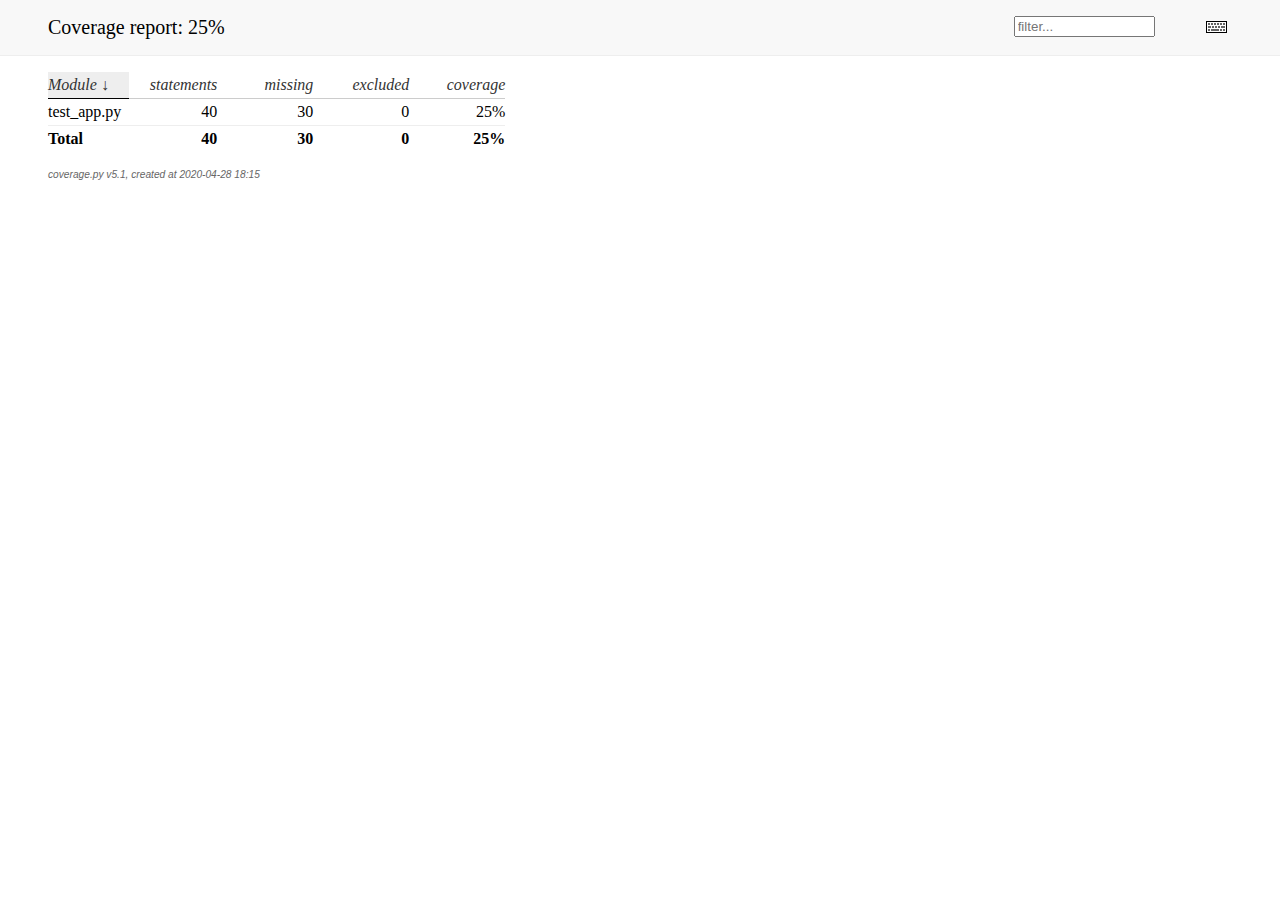
<file: htmlcov/index.html>
<!DOCTYPE html>
<html>
<head>
    <meta http-equiv="Content-Type" content="text/html; charset=utf-8">
    <title>Coverage report</title>
    <link rel="stylesheet" href="style.css" type="text/css">
    <script type="text/javascript" src="jquery.min.js"></script>
    <script type="text/javascript" src="jquery.ba-throttle-debounce.min.js"></script>
    <script type="text/javascript" src="jquery.tablesorter.min.js"></script>
    <script type="text/javascript" src="jquery.hotkeys.js"></script>
    <script type="text/javascript" src="coverage_html.js"></script>
    <script type="text/javascript">
        jQuery(document).ready(coverage.index_ready);
    </script>
</head>
<body class="indexfile">
<div id="header">
    <div class="content">
        <h1>Coverage report:
            <span class="pc_cov">25%</span>
        </h1>
        <img id="keyboard_icon" src="keybd_closed.png" alt="Show keyboard shortcuts" />
        <form id="filter_container">
            <input id="filter" type="text" value="" placeholder="filter..." />
        </form>
    </div>
</div>
<div class="help_panel">
    <img id="panel_icon" src="keybd_open.png" alt="Hide keyboard shortcuts" />
    <p class="legend">Hot-keys on this page</p>
    <div>
    <p class="keyhelp">
        <span class="key">n</span>
        <span class="key">s</span>
        <span class="key">m</span>
        <span class="key">x</span>
        <span class="key">c</span> &nbsp; change column sorting
    </p>
    </div>
</div>
<div id="index">
    <table class="index">
        <thead>
            <tr class="tablehead" title="Click to sort">
                <th class="name left headerSortDown shortkey_n">Module</th>
                <th class="shortkey_s">statements</th>
                <th class="shortkey_m">missing</th>
                <th class="shortkey_x">excluded</th>
                <th class="right shortkey_c">coverage</th>
            </tr>
        </thead>
        <tfoot>
            <tr class="total">
                <td class="name left">Total</td>
                <td>40</td>
                <td>30</td>
                <td>0</td>
                <td class="right" data-ratio="10 40">25%</td>
            </tr>
        </tfoot>
        <tbody>
            <tr class="file">
                <td class="name left"><a href="test_app_py.html">test_app.py</a></td>
                <td>40</td>
                <td>30</td>
                <td>0</td>
                <td class="right" data-ratio="10 40">25%</td>
            </tr>
        </tbody>
    </table>
    <p id="no_rows">
        No items found using the specified filter.
    </p>
</div>
<div id="footer">
    <div class="content">
        <p>
            <a class="nav" href="https://coverage.readthedocs.io">coverage.py v5.1</a>,
            created at 2020-04-28 18:15
        </p>
    </div>
</div>
</body>
</html>
</file>
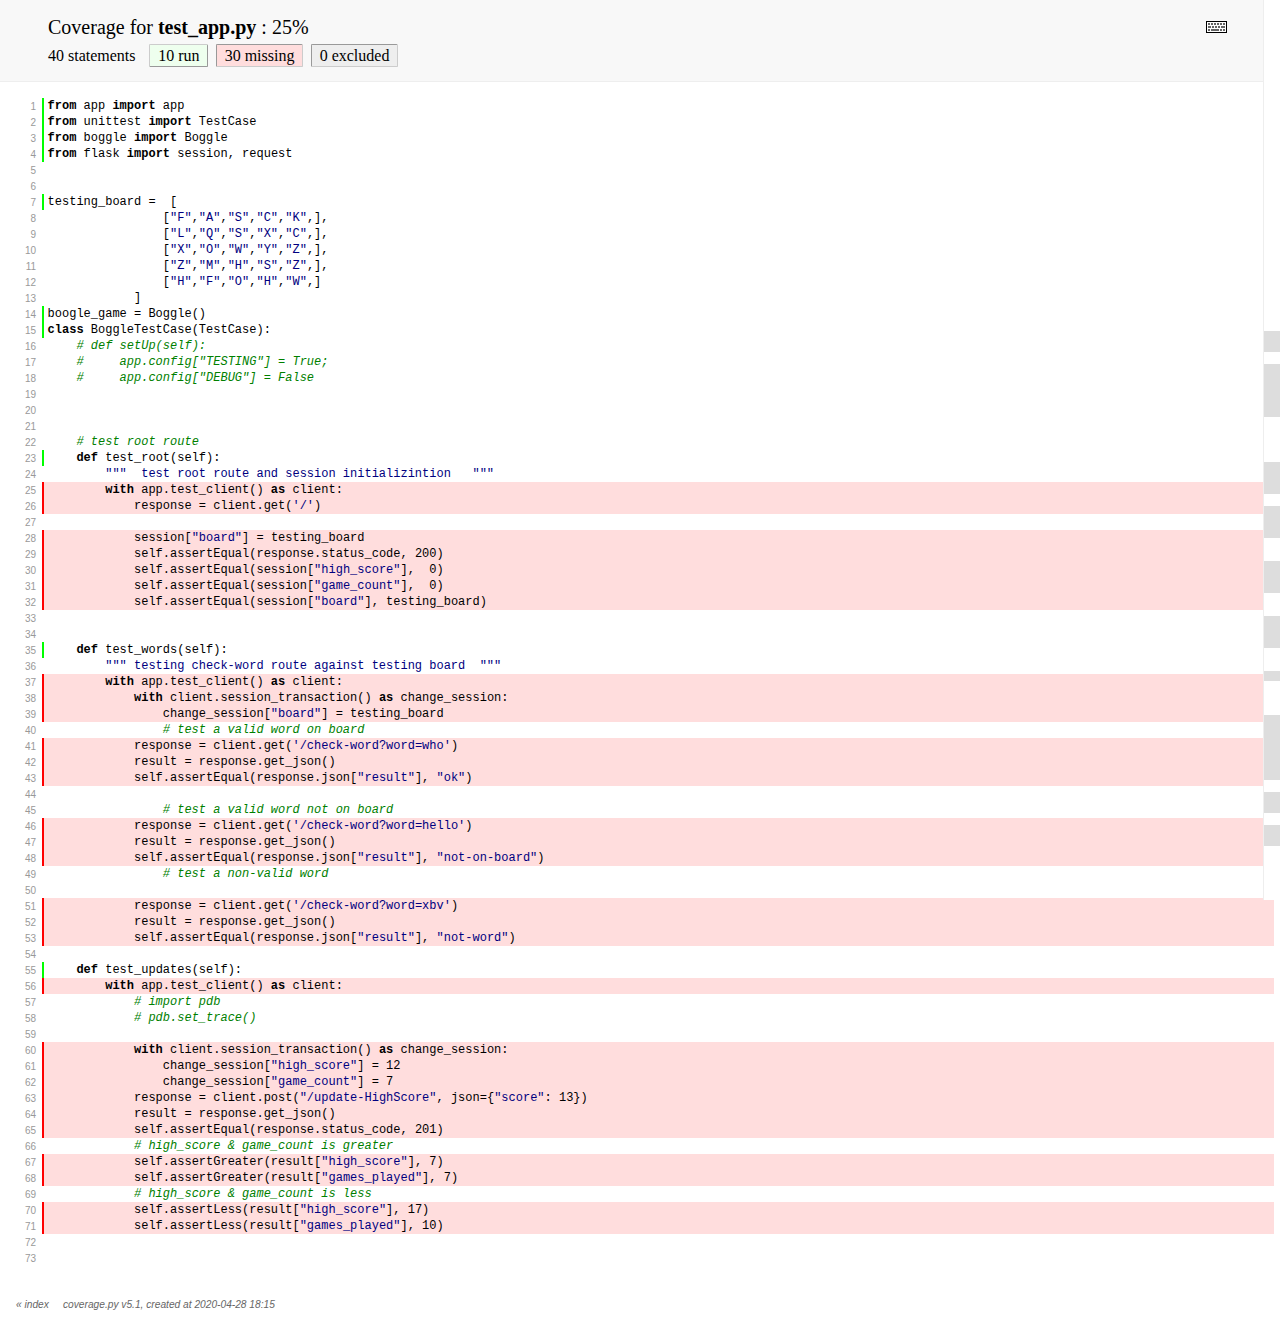
<file: htmlcov/test_app_py.html>
<!DOCTYPE html>
<html>
<head>
    <meta http-equiv="Content-Type" content="text/html; charset=utf-8">
    <meta http-equiv="X-UA-Compatible" content="IE=emulateIE7" />
    <title>Coverage for test_app.py: 25%</title>
    <link rel="stylesheet" href="style.css" type="text/css">
    <script type="text/javascript" src="jquery.min.js"></script>
    <script type="text/javascript" src="jquery.hotkeys.js"></script>
    <script type="text/javascript" src="jquery.isonscreen.js"></script>
    <script type="text/javascript" src="coverage_html.js"></script>
    <script type="text/javascript">
        jQuery(document).ready(coverage.pyfile_ready);
    </script>
</head>
<body class="pyfile">
<div id="header">
    <div class="content">
        <h1>Coverage for <b>test_app.py</b> :
            <span class="pc_cov">25%</span>
        </h1>
        <img id="keyboard_icon" src="keybd_closed.png" alt="Show keyboard shortcuts" />
        <h2 class="stats">
            40 statements &nbsp;
            <span class="run shortkey_r button_toggle_run">10 run</span>
            <span class="mis show_mis shortkey_m button_toggle_mis">30 missing</span>
            <span class="exc show_exc shortkey_x button_toggle_exc">0 excluded</span>
        </h2>
    </div>
</div>
<div class="help_panel">
    <img id="panel_icon" src="keybd_open.png" alt="Hide keyboard shortcuts" />
    <p class="legend">Hot-keys on this page</p>
    <div>
    <p class="keyhelp">
        <span class="key">r</span>
        <span class="key">m</span>
        <span class="key">x</span>
        <span class="key">p</span> &nbsp; toggle line displays
    </p>
    <p class="keyhelp">
        <span class="key">j</span>
        <span class="key">k</span> &nbsp; next/prev highlighted chunk
    </p>
    <p class="keyhelp">
        <span class="key">0</span> &nbsp; (zero) top of page
    </p>
    <p class="keyhelp">
        <span class="key">1</span> &nbsp; (one) first highlighted chunk
    </p>
    </div>
</div>
<div id="source">
    <p id="t1" class="run"><span class="n"><a href="#t1">1</a></span><span class="t"><span class="key">from</span> <span class="nam">app</span> <span class="key">import</span> <span class="nam">app</span>&nbsp;</span><span class="r"></span></p>
    <p id="t2" class="run"><span class="n"><a href="#t2">2</a></span><span class="t"><span class="key">from</span> <span class="nam">unittest</span> <span class="key">import</span> <span class="nam">TestCase</span>&nbsp;</span><span class="r"></span></p>
    <p id="t3" class="run"><span class="n"><a href="#t3">3</a></span><span class="t"><span class="key">from</span> <span class="nam">boggle</span> <span class="key">import</span> <span class="nam">Boggle</span>&nbsp;</span><span class="r"></span></p>
    <p id="t4" class="run"><span class="n"><a href="#t4">4</a></span><span class="t"><span class="key">from</span> <span class="nam">flask</span> <span class="key">import</span> <span class="nam">session</span><span class="op">,</span> <span class="nam">request</span>&nbsp;</span><span class="r"></span></p>
    <p id="t5" class="pln"><span class="n"><a href="#t5">5</a></span><span class="t">&nbsp;</span><span class="r"></span></p>
    <p id="t6" class="pln"><span class="n"><a href="#t6">6</a></span><span class="t">&nbsp;</span><span class="r"></span></p>
    <p id="t7" class="run"><span class="n"><a href="#t7">7</a></span><span class="t"><span class="nam">testing_board</span> <span class="op">=</span>  <span class="op">[</span>&nbsp;</span><span class="r"></span></p>
    <p id="t8" class="pln"><span class="n"><a href="#t8">8</a></span><span class="t">                <span class="op">[</span><span class="str">"F"</span><span class="op">,</span><span class="str">"A"</span><span class="op">,</span><span class="str">"S"</span><span class="op">,</span><span class="str">"C"</span><span class="op">,</span><span class="str">"K"</span><span class="op">,</span><span class="op">]</span><span class="op">,</span>&nbsp;</span><span class="r"></span></p>
    <p id="t9" class="pln"><span class="n"><a href="#t9">9</a></span><span class="t">                <span class="op">[</span><span class="str">"L"</span><span class="op">,</span><span class="str">"Q"</span><span class="op">,</span><span class="str">"S"</span><span class="op">,</span><span class="str">"X"</span><span class="op">,</span><span class="str">"C"</span><span class="op">,</span><span class="op">]</span><span class="op">,</span>&nbsp;</span><span class="r"></span></p>
    <p id="t10" class="pln"><span class="n"><a href="#t10">10</a></span><span class="t">                <span class="op">[</span><span class="str">"X"</span><span class="op">,</span><span class="str">"O"</span><span class="op">,</span><span class="str">"W"</span><span class="op">,</span><span class="str">"Y"</span><span class="op">,</span><span class="str">"Z"</span><span class="op">,</span><span class="op">]</span><span class="op">,</span>&nbsp;</span><span class="r"></span></p>
    <p id="t11" class="pln"><span class="n"><a href="#t11">11</a></span><span class="t">                <span class="op">[</span><span class="str">"Z"</span><span class="op">,</span><span class="str">"M"</span><span class="op">,</span><span class="str">"H"</span><span class="op">,</span><span class="str">"S"</span><span class="op">,</span><span class="str">"Z"</span><span class="op">,</span><span class="op">]</span><span class="op">,</span>&nbsp;</span><span class="r"></span></p>
    <p id="t12" class="pln"><span class="n"><a href="#t12">12</a></span><span class="t">                <span class="op">[</span><span class="str">"H"</span><span class="op">,</span><span class="str">"F"</span><span class="op">,</span><span class="str">"O"</span><span class="op">,</span><span class="str">"H"</span><span class="op">,</span><span class="str">"W"</span><span class="op">,</span><span class="op">]</span>&nbsp;</span><span class="r"></span></p>
    <p id="t13" class="pln"><span class="n"><a href="#t13">13</a></span><span class="t">            <span class="op">]</span>&nbsp;</span><span class="r"></span></p>
    <p id="t14" class="run"><span class="n"><a href="#t14">14</a></span><span class="t"><span class="nam">boogle_game</span> <span class="op">=</span> <span class="nam">Boggle</span><span class="op">(</span><span class="op">)</span>&nbsp;</span><span class="r"></span></p>
    <p id="t15" class="run"><span class="n"><a href="#t15">15</a></span><span class="t"><span class="key">class</span> <span class="nam">BoggleTestCase</span><span class="op">(</span><span class="nam">TestCase</span><span class="op">)</span><span class="op">:</span>&nbsp;</span><span class="r"></span></p>
    <p id="t16" class="pln"><span class="n"><a href="#t16">16</a></span><span class="t">    <span class="com"># def setUp(self):</span>&nbsp;</span><span class="r"></span></p>
    <p id="t17" class="pln"><span class="n"><a href="#t17">17</a></span><span class="t">    <span class="com">#     app.config["TESTING"] = True;</span>&nbsp;</span><span class="r"></span></p>
    <p id="t18" class="pln"><span class="n"><a href="#t18">18</a></span><span class="t">    <span class="com">#     app.config["DEBUG"] = False</span>&nbsp;</span><span class="r"></span></p>
    <p id="t19" class="pln"><span class="n"><a href="#t19">19</a></span><span class="t">&nbsp;</span><span class="r"></span></p>
    <p id="t20" class="pln"><span class="n"><a href="#t20">20</a></span><span class="t">&nbsp;</span><span class="r"></span></p>
    <p id="t21" class="pln"><span class="n"><a href="#t21">21</a></span><span class="t">&nbsp;</span><span class="r"></span></p>
    <p id="t22" class="pln"><span class="n"><a href="#t22">22</a></span><span class="t">    <span class="com"># test root route</span>&nbsp;</span><span class="r"></span></p>
    <p id="t23" class="run"><span class="n"><a href="#t23">23</a></span><span class="t">    <span class="key">def</span> <span class="nam">test_root</span><span class="op">(</span><span class="nam">self</span><span class="op">)</span><span class="op">:</span>&nbsp;</span><span class="r"></span></p>
    <p id="t24" class="pln"><span class="n"><a href="#t24">24</a></span><span class="t">        <span class="str">"""  test root route and session initializintion   """</span>&nbsp;</span><span class="r"></span></p>
    <p id="t25" class="mis show_mis"><span class="n"><a href="#t25">25</a></span><span class="t">        <span class="key">with</span> <span class="nam">app</span><span class="op">.</span><span class="nam">test_client</span><span class="op">(</span><span class="op">)</span> <span class="key">as</span> <span class="nam">client</span><span class="op">:</span>&nbsp;</span><span class="r"></span></p>
    <p id="t26" class="mis show_mis"><span class="n"><a href="#t26">26</a></span><span class="t">            <span class="nam">response</span> <span class="op">=</span> <span class="nam">client</span><span class="op">.</span><span class="nam">get</span><span class="op">(</span><span class="str">'/'</span><span class="op">)</span>&nbsp;</span><span class="r"></span></p>
    <p id="t27" class="pln"><span class="n"><a href="#t27">27</a></span><span class="t">&nbsp;</span><span class="r"></span></p>
    <p id="t28" class="mis show_mis"><span class="n"><a href="#t28">28</a></span><span class="t">            <span class="nam">session</span><span class="op">[</span><span class="str">"board"</span><span class="op">]</span> <span class="op">=</span> <span class="nam">testing_board</span>&nbsp;</span><span class="r"></span></p>
    <p id="t29" class="mis show_mis"><span class="n"><a href="#t29">29</a></span><span class="t">            <span class="nam">self</span><span class="op">.</span><span class="nam">assertEqual</span><span class="op">(</span><span class="nam">response</span><span class="op">.</span><span class="nam">status_code</span><span class="op">,</span> <span class="num">200</span><span class="op">)</span>&nbsp;</span><span class="r"></span></p>
    <p id="t30" class="mis show_mis"><span class="n"><a href="#t30">30</a></span><span class="t">            <span class="nam">self</span><span class="op">.</span><span class="nam">assertEqual</span><span class="op">(</span><span class="nam">session</span><span class="op">[</span><span class="str">"high_score"</span><span class="op">]</span><span class="op">,</span>  <span class="num">0</span><span class="op">)</span>&nbsp;</span><span class="r"></span></p>
    <p id="t31" class="mis show_mis"><span class="n"><a href="#t31">31</a></span><span class="t">            <span class="nam">self</span><span class="op">.</span><span class="nam">assertEqual</span><span class="op">(</span><span class="nam">session</span><span class="op">[</span><span class="str">"game_count"</span><span class="op">]</span><span class="op">,</span>  <span class="num">0</span><span class="op">)</span>&nbsp;</span><span class="r"></span></p>
    <p id="t32" class="mis show_mis"><span class="n"><a href="#t32">32</a></span><span class="t">            <span class="nam">self</span><span class="op">.</span><span class="nam">assertEqual</span><span class="op">(</span><span class="nam">session</span><span class="op">[</span><span class="str">"board"</span><span class="op">]</span><span class="op">,</span> <span class="nam">testing_board</span><span class="op">)</span>&nbsp;</span><span class="r"></span></p>
    <p id="t33" class="pln"><span class="n"><a href="#t33">33</a></span><span class="t">&nbsp;</span><span class="r"></span></p>
    <p id="t34" class="pln"><span class="n"><a href="#t34">34</a></span><span class="t">&nbsp;</span><span class="r"></span></p>
    <p id="t35" class="run"><span class="n"><a href="#t35">35</a></span><span class="t">    <span class="key">def</span> <span class="nam">test_words</span><span class="op">(</span><span class="nam">self</span><span class="op">)</span><span class="op">:</span>&nbsp;</span><span class="r"></span></p>
    <p id="t36" class="pln"><span class="n"><a href="#t36">36</a></span><span class="t">        <span class="str">""" testing check-word route against testing board  """</span>&nbsp;</span><span class="r"></span></p>
    <p id="t37" class="mis show_mis"><span class="n"><a href="#t37">37</a></span><span class="t">        <span class="key">with</span> <span class="nam">app</span><span class="op">.</span><span class="nam">test_client</span><span class="op">(</span><span class="op">)</span> <span class="key">as</span> <span class="nam">client</span><span class="op">:</span>&nbsp;</span><span class="r"></span></p>
    <p id="t38" class="mis show_mis"><span class="n"><a href="#t38">38</a></span><span class="t">            <span class="key">with</span> <span class="nam">client</span><span class="op">.</span><span class="nam">session_transaction</span><span class="op">(</span><span class="op">)</span> <span class="key">as</span> <span class="nam">change_session</span><span class="op">:</span>&nbsp;</span><span class="r"></span></p>
    <p id="t39" class="mis show_mis"><span class="n"><a href="#t39">39</a></span><span class="t">                <span class="nam">change_session</span><span class="op">[</span><span class="str">"board"</span><span class="op">]</span> <span class="op">=</span> <span class="nam">testing_board</span>&nbsp;</span><span class="r"></span></p>
    <p id="t40" class="pln"><span class="n"><a href="#t40">40</a></span><span class="t">                <span class="com"># test a valid word on board</span>&nbsp;</span><span class="r"></span></p>
    <p id="t41" class="mis show_mis"><span class="n"><a href="#t41">41</a></span><span class="t">            <span class="nam">response</span> <span class="op">=</span> <span class="nam">client</span><span class="op">.</span><span class="nam">get</span><span class="op">(</span><span class="str">'/check-word?word=who'</span><span class="op">)</span>&nbsp;</span><span class="r"></span></p>
    <p id="t42" class="mis show_mis"><span class="n"><a href="#t42">42</a></span><span class="t">            <span class="nam">result</span> <span class="op">=</span> <span class="nam">response</span><span class="op">.</span><span class="nam">get_json</span><span class="op">(</span><span class="op">)</span>&nbsp;</span><span class="r"></span></p>
    <p id="t43" class="mis show_mis"><span class="n"><a href="#t43">43</a></span><span class="t">            <span class="nam">self</span><span class="op">.</span><span class="nam">assertEqual</span><span class="op">(</span><span class="nam">response</span><span class="op">.</span><span class="nam">json</span><span class="op">[</span><span class="str">"result"</span><span class="op">]</span><span class="op">,</span> <span class="str">"ok"</span><span class="op">)</span>&nbsp;</span><span class="r"></span></p>
    <p id="t44" class="pln"><span class="n"><a href="#t44">44</a></span><span class="t">&nbsp;</span><span class="r"></span></p>
    <p id="t45" class="pln"><span class="n"><a href="#t45">45</a></span><span class="t">                <span class="com"># test a valid word not on board</span>&nbsp;</span><span class="r"></span></p>
    <p id="t46" class="mis show_mis"><span class="n"><a href="#t46">46</a></span><span class="t">            <span class="nam">response</span> <span class="op">=</span> <span class="nam">client</span><span class="op">.</span><span class="nam">get</span><span class="op">(</span><span class="str">'/check-word?word=hello'</span><span class="op">)</span>&nbsp;</span><span class="r"></span></p>
    <p id="t47" class="mis show_mis"><span class="n"><a href="#t47">47</a></span><span class="t">            <span class="nam">result</span> <span class="op">=</span> <span class="nam">response</span><span class="op">.</span><span class="nam">get_json</span><span class="op">(</span><span class="op">)</span>&nbsp;</span><span class="r"></span></p>
    <p id="t48" class="mis show_mis"><span class="n"><a href="#t48">48</a></span><span class="t">            <span class="nam">self</span><span class="op">.</span><span class="nam">assertEqual</span><span class="op">(</span><span class="nam">response</span><span class="op">.</span><span class="nam">json</span><span class="op">[</span><span class="str">"result"</span><span class="op">]</span><span class="op">,</span> <span class="str">"not-on-board"</span><span class="op">)</span>&nbsp;</span><span class="r"></span></p>
    <p id="t49" class="pln"><span class="n"><a href="#t49">49</a></span><span class="t">                <span class="com"># test a non-valid word</span>&nbsp;</span><span class="r"></span></p>
    <p id="t50" class="pln"><span class="n"><a href="#t50">50</a></span><span class="t">&nbsp;</span><span class="r"></span></p>
    <p id="t51" class="mis show_mis"><span class="n"><a href="#t51">51</a></span><span class="t">            <span class="nam">response</span> <span class="op">=</span> <span class="nam">client</span><span class="op">.</span><span class="nam">get</span><span class="op">(</span><span class="str">'/check-word?word=xbv'</span><span class="op">)</span>&nbsp;</span><span class="r"></span></p>
    <p id="t52" class="mis show_mis"><span class="n"><a href="#t52">52</a></span><span class="t">            <span class="nam">result</span> <span class="op">=</span> <span class="nam">response</span><span class="op">.</span><span class="nam">get_json</span><span class="op">(</span><span class="op">)</span>&nbsp;</span><span class="r"></span></p>
    <p id="t53" class="mis show_mis"><span class="n"><a href="#t53">53</a></span><span class="t">            <span class="nam">self</span><span class="op">.</span><span class="nam">assertEqual</span><span class="op">(</span><span class="nam">response</span><span class="op">.</span><span class="nam">json</span><span class="op">[</span><span class="str">"result"</span><span class="op">]</span><span class="op">,</span> <span class="str">"not-word"</span><span class="op">)</span>&nbsp;</span><span class="r"></span></p>
    <p id="t54" class="pln"><span class="n"><a href="#t54">54</a></span><span class="t">&nbsp;</span><span class="r"></span></p>
    <p id="t55" class="run"><span class="n"><a href="#t55">55</a></span><span class="t">    <span class="key">def</span> <span class="nam">test_updates</span><span class="op">(</span><span class="nam">self</span><span class="op">)</span><span class="op">:</span>&nbsp;</span><span class="r"></span></p>
    <p id="t56" class="mis show_mis"><span class="n"><a href="#t56">56</a></span><span class="t">        <span class="key">with</span> <span class="nam">app</span><span class="op">.</span><span class="nam">test_client</span><span class="op">(</span><span class="op">)</span> <span class="key">as</span> <span class="nam">client</span><span class="op">:</span>&nbsp;</span><span class="r"></span></p>
    <p id="t57" class="pln"><span class="n"><a href="#t57">57</a></span><span class="t">            <span class="com"># import pdb</span>&nbsp;</span><span class="r"></span></p>
    <p id="t58" class="pln"><span class="n"><a href="#t58">58</a></span><span class="t">            <span class="com"># pdb.set_trace()</span>&nbsp;</span><span class="r"></span></p>
    <p id="t59" class="pln"><span class="n"><a href="#t59">59</a></span><span class="t">&nbsp;</span><span class="r"></span></p>
    <p id="t60" class="mis show_mis"><span class="n"><a href="#t60">60</a></span><span class="t">            <span class="key">with</span> <span class="nam">client</span><span class="op">.</span><span class="nam">session_transaction</span><span class="op">(</span><span class="op">)</span> <span class="key">as</span> <span class="nam">change_session</span><span class="op">:</span>&nbsp;</span><span class="r"></span></p>
    <p id="t61" class="mis show_mis"><span class="n"><a href="#t61">61</a></span><span class="t">                <span class="nam">change_session</span><span class="op">[</span><span class="str">"high_score"</span><span class="op">]</span> <span class="op">=</span> <span class="num">12</span>&nbsp;</span><span class="r"></span></p>
    <p id="t62" class="mis show_mis"><span class="n"><a href="#t62">62</a></span><span class="t">                <span class="nam">change_session</span><span class="op">[</span><span class="str">"game_count"</span><span class="op">]</span> <span class="op">=</span> <span class="num">7</span>&nbsp;</span><span class="r"></span></p>
    <p id="t63" class="mis show_mis"><span class="n"><a href="#t63">63</a></span><span class="t">            <span class="nam">response</span> <span class="op">=</span> <span class="nam">client</span><span class="op">.</span><span class="nam">post</span><span class="op">(</span><span class="str">"/update-HighScore"</span><span class="op">,</span> <span class="nam">json</span><span class="op">=</span><span class="op">{</span><span class="str">"score"</span><span class="op">:</span> <span class="num">13</span><span class="op">}</span><span class="op">)</span>&nbsp;</span><span class="r"></span></p>
    <p id="t64" class="mis show_mis"><span class="n"><a href="#t64">64</a></span><span class="t">            <span class="nam">result</span> <span class="op">=</span> <span class="nam">response</span><span class="op">.</span><span class="nam">get_json</span><span class="op">(</span><span class="op">)</span>&nbsp;</span><span class="r"></span></p>
    <p id="t65" class="mis show_mis"><span class="n"><a href="#t65">65</a></span><span class="t">            <span class="nam">self</span><span class="op">.</span><span class="nam">assertEqual</span><span class="op">(</span><span class="nam">response</span><span class="op">.</span><span class="nam">status_code</span><span class="op">,</span> <span class="num">201</span><span class="op">)</span>&nbsp;</span><span class="r"></span></p>
    <p id="t66" class="pln"><span class="n"><a href="#t66">66</a></span><span class="t">            <span class="com"># high_score &amp; game_count is greater</span>&nbsp;</span><span class="r"></span></p>
    <p id="t67" class="mis show_mis"><span class="n"><a href="#t67">67</a></span><span class="t">            <span class="nam">self</span><span class="op">.</span><span class="nam">assertGreater</span><span class="op">(</span><span class="nam">result</span><span class="op">[</span><span class="str">"high_score"</span><span class="op">]</span><span class="op">,</span> <span class="num">7</span><span class="op">)</span>&nbsp;</span><span class="r"></span></p>
    <p id="t68" class="mis show_mis"><span class="n"><a href="#t68">68</a></span><span class="t">            <span class="nam">self</span><span class="op">.</span><span class="nam">assertGreater</span><span class="op">(</span><span class="nam">result</span><span class="op">[</span><span class="str">"games_played"</span><span class="op">]</span><span class="op">,</span> <span class="num">7</span><span class="op">)</span>&nbsp;</span><span class="r"></span></p>
    <p id="t69" class="pln"><span class="n"><a href="#t69">69</a></span><span class="t">            <span class="com"># high_score &amp; game_count is less</span>&nbsp;</span><span class="r"></span></p>
    <p id="t70" class="mis show_mis"><span class="n"><a href="#t70">70</a></span><span class="t">            <span class="nam">self</span><span class="op">.</span><span class="nam">assertLess</span><span class="op">(</span><span class="nam">result</span><span class="op">[</span><span class="str">"high_score"</span><span class="op">]</span><span class="op">,</span> <span class="num">17</span><span class="op">)</span>&nbsp;</span><span class="r"></span></p>
    <p id="t71" class="mis show_mis"><span class="n"><a href="#t71">71</a></span><span class="t">            <span class="nam">self</span><span class="op">.</span><span class="nam">assertLess</span><span class="op">(</span><span class="nam">result</span><span class="op">[</span><span class="str">"games_played"</span><span class="op">]</span><span class="op">,</span> <span class="num">10</span><span class="op">)</span>&nbsp;</span><span class="r"></span></p>
    <p id="t72" class="pln"><span class="n"><a href="#t72">72</a></span><span class="t">&nbsp;</span><span class="r"></span></p>
    <p id="t73" class="pln"><span class="n"><a href="#t73">73</a></span><span class="t">&nbsp;</span><span class="r"></span></p>
</div>
<div id="footer">
    <div class="content">
        <p>
            <a class="nav" href="index.html">&#xab; index</a> &nbsp; &nbsp; <a class="nav" href="https://coverage.readthedocs.io">coverage.py v5.1</a>,
            created at 2020-04-28 18:15
        </p>
    </div>
</div>
</body>
</html>
</file>
<file: htmlcov/style.css>
@charset "UTF-8";
/* Licensed under the Apache License: http://www.apache.org/licenses/LICENSE-2.0 */
/* For details: https://github.com/nedbat/coveragepy/blob/master/NOTICE.txt */
/* Don't edit this .css file. Edit the .scss file instead! */
html, body, h1, h2, h3, p, table, td, th { margin: 0; padding: 0; border: 0; font-weight: inherit; font-style: inherit; font-size: 100%; font-family: inherit; vertical-align: baseline; }

body { font-family: georgia, serif; font-size: 1em; }

html > body { font-size: 16px; }

p { font-size: .75em; line-height: 1.33333333em; }

table { border-collapse: collapse; }

td { vertical-align: top; }

table tr.hidden { display: none !important; }

p#no_rows { display: none; font-size: 1.2em; }

a.nav { text-decoration: none; color: inherit; }
a.nav:hover { text-decoration: underline; color: inherit; }

#header { background: #f8f8f8; width: 100%; border-bottom: 1px solid #eee; }

.indexfile #footer { margin: 1em 3em; }

.pyfile #footer { margin: 1em 1em; }

#footer .content { padding: 0; font-size: 85%; font-family: verdana, sans-serif; color: #666666; font-style: italic; }

#index { margin: 1em 0 0 3em; }

#header .content { padding: 1em 3rem; }

h1 { font-size: 1.25em; display: inline-block; }

#filter_container { display: inline-block; float: right; margin: 0 2em 0 0; }
#filter_container input { width: 10em; }

h2.stats { margin-top: .5em; font-size: 1em; }

.stats span { border: 1px solid; border-radius: .1em; padding: .1em .5em; margin: 0 .1em; cursor: pointer; border-color: #ccc #999 #999 #ccc; }
.stats span.run { background: #eeffee; }
.stats span.run.show_run { border-color: #999 #ccc #ccc #999; background: #ddffdd; }
.stats span.mis { background: #ffeeee; }
.stats span.mis.show_mis { border-color: #999 #ccc #ccc #999; background: #ffdddd; }
.stats span.exc { background: #f7f7f7; }
.stats span.exc.show_exc { border-color: #999 #ccc #ccc #999; background: #eeeeee; }
.stats span.par { background: #ffffd5; }
.stats span.par.show_par { border-color: #999 #ccc #ccc #999; background: #ffffaa; }

#source p .annotate.long, .help_panel { display: none; position: absolute; z-index: 999; background: #ffffcc; border: 1px solid #888; border-radius: .2em; box-shadow: #cccccc .2em .2em .2em; color: #333; padding: .25em .5em; }

#source p .annotate.long { white-space: normal; float: right; top: 1.75em; right: 1em; height: auto; }

#keyboard_icon { float: right; margin: 5px; cursor: pointer; }

.help_panel { padding: .5em; border: 1px solid #883; }
.help_panel .legend { font-style: italic; margin-bottom: 1em; }
.indexfile .help_panel { width: 20em; height: 4em; }
.pyfile .help_panel { width: 16em; height: 8em; }

#panel_icon { float: right; cursor: pointer; }

.keyhelp { margin: .75em; }
.keyhelp .key { border: 1px solid black; border-color: #888 #333 #333 #888; padding: .1em .35em; font-family: monospace; font-weight: bold; background: #eee; }

#source { padding: 1em 0 1em 3rem; font-family: Consolas, "Liberation Mono", Menlo, Courier, monospace; }
#source p { position: relative; white-space: pre; }
#source p * { box-sizing: border-box; }
#source p .n { float: left; text-align: right; width: 3rem; box-sizing: border-box; margin-left: -3rem; padding-right: 1em; color: #999999; font-family: verdana, sans-serif; }
#source p .n a { text-decoration: none; color: #999999; font-size: .8333em; line-height: 1em; }
#source p .n a:hover { text-decoration: underline; color: #999999; }
#source p.highlight .n { background: #ffdd00; }
#source p .t { display: inline-block; width: 100%; box-sizing: border-box; margin-left: -.5em; padding-left: 0.3em; border-left: 0.2em solid white; }
#source p .t:hover { background: #f2f2f2; }
#source p .t:hover ~ .r .annotate.long { display: block; }
#source p .t .com { color: green; font-style: italic; line-height: 1px; }
#source p .t .key { font-weight: bold; line-height: 1px; }
#source p .t .str { color: #000080; }
#source p.mis .t { border-left: 0.2em solid #ff0000; }
#source p.mis.show_mis .t { background: #ffdddd; }
#source p.mis.show_mis .t:hover { background: #f2d2d2; }
#source p.run .t { border-left: 0.2em solid #00ff00; }
#source p.run.show_run .t { background: #ddffdd; }
#source p.run.show_run .t:hover { background: #d2f2d2; }
#source p.exc .t { border-left: 0.2em solid #808080; }
#source p.exc.show_exc .t { background: #eeeeee; }
#source p.exc.show_exc .t:hover { background: #e2e2e2; }
#source p.par .t { border-left: 0.2em solid #eeee99; }
#source p.par.show_par .t { background: #ffffaa; }
#source p.par.show_par .t:hover { background: #f2f2a2; }
#source p .r { position: absolute; top: 0; right: 2.5em; font-family: verdana, sans-serif; }
#source p .annotate { font-family: georgia; color: #666; padding-right: .5em; }
#source p .annotate.short:hover ~ .long { display: block; }
#source p .annotate.long { width: 30em; right: 2.5em; }
#source p input { display: none; }
#source p input ~ .r label.ctx { cursor: pointer; border-radius: .25em; }
#source p input ~ .r label.ctx::before { content: "▶ "; }
#source p input ~ .r label.ctx:hover { background: #d5f7ff; color: #666; }
#source p input:checked ~ .r label.ctx { background: #aaeeff; color: #666; border-radius: .75em .75em 0 0; padding: 0 .5em; margin: -.25em 0; }
#source p input:checked ~ .r label.ctx::before { content: "▼ "; }
#source p input:checked ~ .ctxs { padding: .25em .5em; overflow-y: scroll; max-height: 10.5em; }
#source p label.ctx { color: #999; display: inline-block; padding: 0 .5em; font-size: .8333em; }
#source p .ctxs { display: block; max-height: 0; overflow-y: hidden; transition: all .2s; padding: 0 .5em; font-family: verdana, sans-serif; white-space: nowrap; background: #aaeeff; border-radius: .25em; margin-right: 1.75em; }
#source p .ctxs span { display: block; text-align: right; }

#index td, #index th { text-align: right; width: 5em; padding: .25em .5em; border-bottom: 1px solid #eee; }
#index td.left, #index th.left { padding-left: 0; }
#index td.right, #index th.right { padding-right: 0; }
#index td.name, #index th.name { text-align: left; width: auto; }
#index th { font-style: italic; color: #333; border-bottom: 1px solid #ccc; cursor: pointer; }
#index th:hover { background: #eee; border-bottom: 1px solid #999; }
#index th.headerSortDown, #index th.headerSortUp { border-bottom: 1px solid #000; white-space: nowrap; background: #eee; }
#index th.headerSortDown:after { content: " ↓"; }
#index th.headerSortUp:after { content: " ↑"; }
#index td.name a { text-decoration: none; color: #000; }
#index tr.total td, #index tr.total_dynamic td { font-weight: bold; border-top: 1px solid #ccc; border-bottom: none; }
#index tr.file:hover { background: #eeeeee; }
#index tr.file:hover td.name { text-decoration: underline; color: #000; }

#scroll_marker { position: fixed; right: 0; top: 0; width: 16px; height: 100%; background: white; border-left: 1px solid #eee; will-change: transform; }
#scroll_marker .marker { background: #ddd; position: absolute; min-height: 3px; width: 100%; }
</file>
